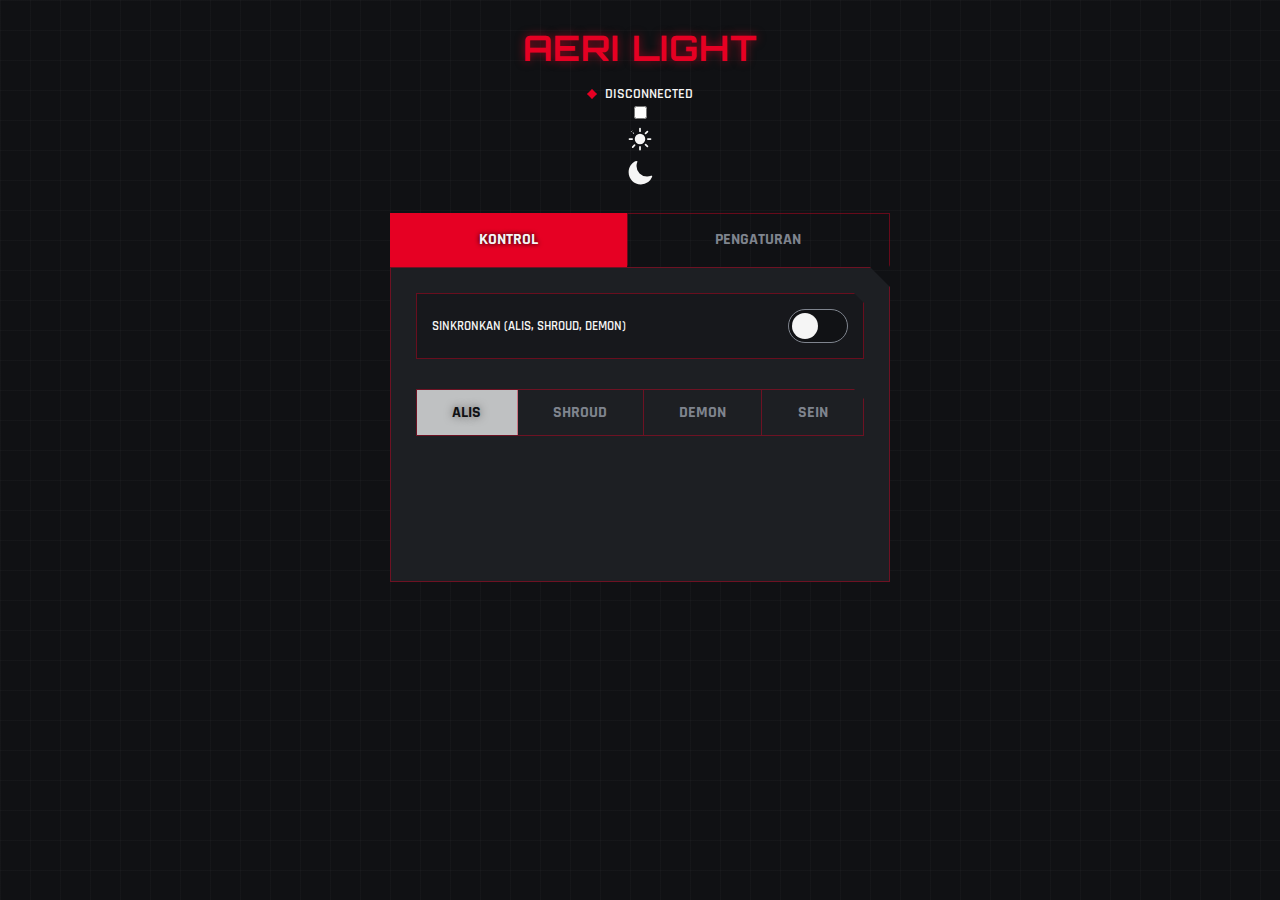
<file: data/index.html>
<!DOCTYPE html>
<html lang="id" data-theme="dark">
<head>
    <meta charset="UTF-8" />
    <meta name="viewport" content="width=device-width, initial-scale=1.0, user-scalable=no, viewport-fit=cover" />
    <meta name="description" content="AERI LIGHT Production Release v17.2" />
    <meta name="theme-color" id="theme-color-meta" content="#E60023" />
    <link rel="manifest" href="/manifest.json" />
    <title>AERI LIGHT // v17.2</title>
    <link rel="stylesheet" href="style.css" />
    <script src="iro.min.js"></script>
    <link rel="apple-touch-icon" href="icons/icon-192x192.png">
</head>
<body>
    <div id="toast-container"></div>

    <div id="reset-modal" class="modal-backdrop" style="display: none">
        <div class="modal-content">
            <h3>Konfirmasi Reset Pabrik</h3>
            <p>
                Aksi ini tidak dapat dibatalkan. Semua pengaturan, termasuk kredensial
                WiFi dan PIN, akan dihapus. Ketik "RESET" untuk mengonfirmasi.
            </p>
            <input type="text" id="reset-confirm-input" class="cyber-input" placeholder="Ketik RESET di sini..." />
            <div class="modal-actions">
                <button id="reset-cancel-btn" class="btn btn-secondary">Batal</button>
                <button id="reset-confirm-btn" class="btn btn-danger" disabled>
                    Konfirmasi Reset
                </button>
            </div>
        </div>
    </div>

    <div id="color-picker-modal" class="modal-backdrop" style="display: none">
        <div class="modal-content modal-color-picker">
            <h3>Pilih Warna</h3>
            <div id="modalColorPreview" class="modal-color-preview"></div>
            <div id="modalColorPickerContainer" class="color-picker-container"></div>
            <div class="control-group">
                <label>BRIGHTNESS</label>
                <input type="range" id="modalBrightnessSlider" class="local-slider" min="0" max="100" value="100" />
            </div>
            <div class="modal-input-group">
                <div class="input-wrapper hex-input">
                    <label for="modalHexInput">HEX</label>
                    <input type="text" id="modalHexInput" class="cyber-input-small" maxlength="7" />
                </div>
                <div class="input-wrapper">
                    <label for="modalRedInput">R</label>
                    <input type="number" id="modalRedInput" class="cyber-input-small" min="0" max="255" />
                </div>
                <div class="input-wrapper">
                    <label for="modalGreenInput">G</label>
                    <input type="number" id="modalGreenInput" class="cyber-input-small" min="0" max="255" />
                </div>
                <div class="input-wrapper">
                    <label for="modalBlueInput">B</label>
                    <input type="number" id="modalBlueInput" class="cyber-input-small" min="0" max="255" />
                </div>
            </div>
            <div class="modal-actions">
                <button id="btnModalBatal" class="btn btn-secondary">Batal</button>
                <button id="btnModalSimpan" class="btn">Simpan</button>
            </div>
        </div>
    </div>

    <header class="main-header">
        <button id="hamburger-btn" class="hamburger-btn">
            <span></span><span></span><span></span>
        </button>
        <h1>AERI LIGHT</h1>
        <div id="statusIndicator">
            <div id="statusIcon" class="disconnected"></div>
            <span id="statusText">Disconnected</span>
        </div>
        <div class="theme-switcher-container">
            <input type="checkbox" id="theme-switcher" class="theme-switcher-checkbox">
            <label for="theme-switcher" class="theme-switcher-label">
                <span><svg xmlns="http://www.w3.org/2000/svg" viewBox="0 0 24 24" fill="currentColor"><path d="M12 2.25a.75.75 0 01.75.75v2.25a.75.75 0 01-1.5 0V3a.75.75 0 01.75-.75zM7.5 12a4.5 4.5 0 119 0 4.5 4.5 0 01-9 0zM18.894 6.166a.75.75 0 00-1.06-1.06l-1.591 1.59a.75.75 0 101.06 1.061l1.591-1.59zM21.75 12a.75.75 0 01-.75.75h-2.25a.75.75 0 010-1.5H21a.75.75 0 01.75.75zM17.834 18.894a.75.75 0 001.06-1.06l-1.59-1.591a.75.75 0 10-1.061 1.06l1.59 1.591zM12 18a.75.75 0 01.75.75v2.25a.75.75 0 01-1.5 0v-2.25A.75.75 0 0112 18zM7.876 17.834a.75.75 0 00-1.06-1.06l-1.591 1.59a.75.75 0 001.06 1.061l1.591-1.59zM6.166 5.106a.75.75 0 00-1.06 1.06l1.59 1.591a.75.75 0 10-1.06-1.06l-1.59-1.591zM2.25 12a.75.75 0 01.75-.75h2.25a.75.75 0 010 1.5H3a.75.75 0 01-.75-.75z"/></svg></span>
                <span><svg xmlns="http://www.w3.org/2000/svg" viewBox="0 0 24 24" fill="currentColor"><path fill-rule="evenodd" d="M9.528 1.718a.75.75 0 01.162.819A8.97 8.97 0 009 6a9 9 0 009 9 8.97 8.97 0 003.463-.69a.75.75 0 01.981.98 10.503 10.503 0 01-9.694 6.46c-5.799 0-10.5-4.701-10.5-10.5 0-3.934 2.165-7.42 5.528-9.282z" clip-rule="evenodd" /></svg></span>
            </label>
        </div>
    </header>

    <main>
        <nav class="desktop-nav">
            <button data-tab="Kontrol" class="tab-btn active">KONTROL</button>
            <button data-tab="Pengaturan" class="tab-btn">PENGATURAN</button>
        </nav>
        <nav id="mobile-menu" class="mobile-menu">
            <button data-tab="Kontrol" class="mobile-nav-link active">KONTROL</button>
            <button data-tab="Pengaturan" class="mobile-nav-link">PENGATURAN</button>
        </nav>

        <div id="tabKontrol" class="tab-content active">
            <section class="cyber-panel">
                <div class="panel-body">
                    <div class="sync-toggle-container">
                        <label for="syncSwitch">SINKRONKAN (ALIS, SHROUD, DEMON)</label>
                        <label class="switch">
                            <input type="checkbox" id="syncSwitch" />
                            <span class="slider round"></span>
                        </label>
                    </div>
                    <div class="radio-group system-selector">
                        <input type="radio" id="controlTargetAlis" name="controlTarget" value="alis" checked/><label for="controlTargetAlis">ALIS</label>
                        <input type="radio" id="controlTargetShroud" name="controlTarget" value="shroud"/><label for="controlTargetShroud">SHROUD</label>
                        <input type="radio" id="controlTargetDemon" name="controlTarget" value="demon"/><label for="controlTargetDemon">DEMON</label>
                        <input type="radio" id="controlTargetSein" name="controlTarget" value="sein"/><label for="controlTargetSein">SEIN</label>
                    </div>

                    <div id="alis-controls-container"></div>
                    <div id="shroud-controls-container"></div>
                    <div id="demon-controls-container"></div>
                    <div id="sein-controls-container"></div>
                </div>
            </section>
        </div>

        <div id="tabPengaturan" class="tab-content">
            <details class="cyber-panel" open>
                <summary>PRESET PENGATURAN<span class="accordion-icon">›</span></summary>
                <div class="panel-body">
                    <div class="control-group">
                        <label for="presetSlot">PILIH SLOT PRESET</label>
                        <select id="presetSlot" class="cyber-input"></select>
                    </div>
                    <div class="control-group">
                        <label for="presetName">NAMA PRESET</label>
                        <input type="text" id="presetName" class="cyber-input" placeholder="Contoh: Mode Pameran" />
                    </div>
                    <div class="modal-actions">
                        <button id="btnLoadPreset" class="btn">Muat Preset</button>
                        <button id="btnSavePreset" class="btn">Simpan Preset</button>
                    </div>
                </div>
            </details>
            <details class="cyber-panel">
                <summary>PENGATURAN JUMLAH LED<span class="accordion-icon">›</span></summary>
                <div class="panel-body">
                    <div class="control-group">
                        <label class="control-label">TARGET JUMLAH LED</label>
                        <div class="radio-group">
                            <input type="radio" id="ledTargetAlis" name="ledTarget" value="alis" checked/><label for="ledTargetAlis">ALIS</label>
                            <input type="radio" id="ledTargetShroud" name="ledTarget" value="shroud"/><label for="ledTargetShroud">SHROUD</label>
                            <input type="radio" id="ledTargetDemon" name="ledTarget" value="demon"/><label for="ledTargetDemon">DEMON</label>
                            <input type="radio" id="ledTargetSein" name="ledTarget" value="sein"/><label for="ledTargetSein">SEIN</label>
                        </div>
                    </div>
                    <div class="control-group">
                        <label for="ledCount">Jumlah LED (Per Sisi)</label>
                        <input type="number" id="ledCount" min="0" max="250" class="cyber-input" disabled />
                    </div>
                    <div class="modal-actions">
                        <button id="btnPreviewLedCount" class="btn btn-secondary">Preview</button>
                        <button id="btnSaveLedCount" class="btn">Simpan</button>
                    </div>
                </div>
            </details>
            <details class="cyber-panel">
                <summary>WELCOME ANIMATION<span class="accordion-icon">›</span></summary>
                <div class="panel-body">
                    <div class="control-group">
                        <label for="welcomeMode">PILIH ANIMASI</label>
                        <select id="welcomeMode" class="cyber-input" disabled></select>
                    </div>
                    <div class="control-group">
                        <label for="welcomeDuration">DURASI (detik)</label>
                        <input type="number" id="welcomeDuration" min="1" max="60" class="cyber-input" disabled />
                    </div>
                    <div class="modal-actions">
                        <button id="btnPreviewWelcome" class="btn btn-secondary">Preview</button>
                        <button id="btnSaveWelcome" class="btn">Simpan</button>
                    </div>
                </div>
            </details>
            <details class="cyber-panel">
                <summary>SISTEM & KEAMANAN<span class="accordion-icon">›</span></summary>
                <div class="panel-body">
                    <div class="control-group">
                        <label for="authPin">PIN AUTENTIKASI (6 Digit)</label>
                        <input type="password" id="authPin" class="cyber-input" placeholder="Masukkan PIN untuk menyimpan" maxlength="6" />
                        <small>PIN ini dibutuhkan untuk menyimpan semua perubahan.</small>
                    </div>
                    <div class="modal-actions">
                        <button id="btnSaveAuthPin" class="btn">Simpan PIN Baru</button>
                    </div>
                    <hr class="divider">
                    <p class="warning-text">Aksi reset pabrik akan mengembalikan semua pengaturan ke default, termasuk PIN dan kredensial WiFi.</p>
                    <button id="btnReset" class="btn btn-danger">RESET PABRIK</button>
                </div>
            </details>
        </div>
    </main>

    <script src="app.js"></script>
    <script>
      if ("serviceWorker" in navigator) {
        window.addEventListener("load", () => {
          navigator.serviceWorker
            .register("/service-worker.js")
            .then((reg) => console.log("ServiceWorker registration successful"))
            .catch((err) =>
              console.log("ServiceWorker registration failed: ", err)
            );
        });
      }
    </script>
</body>
</html>
</file>
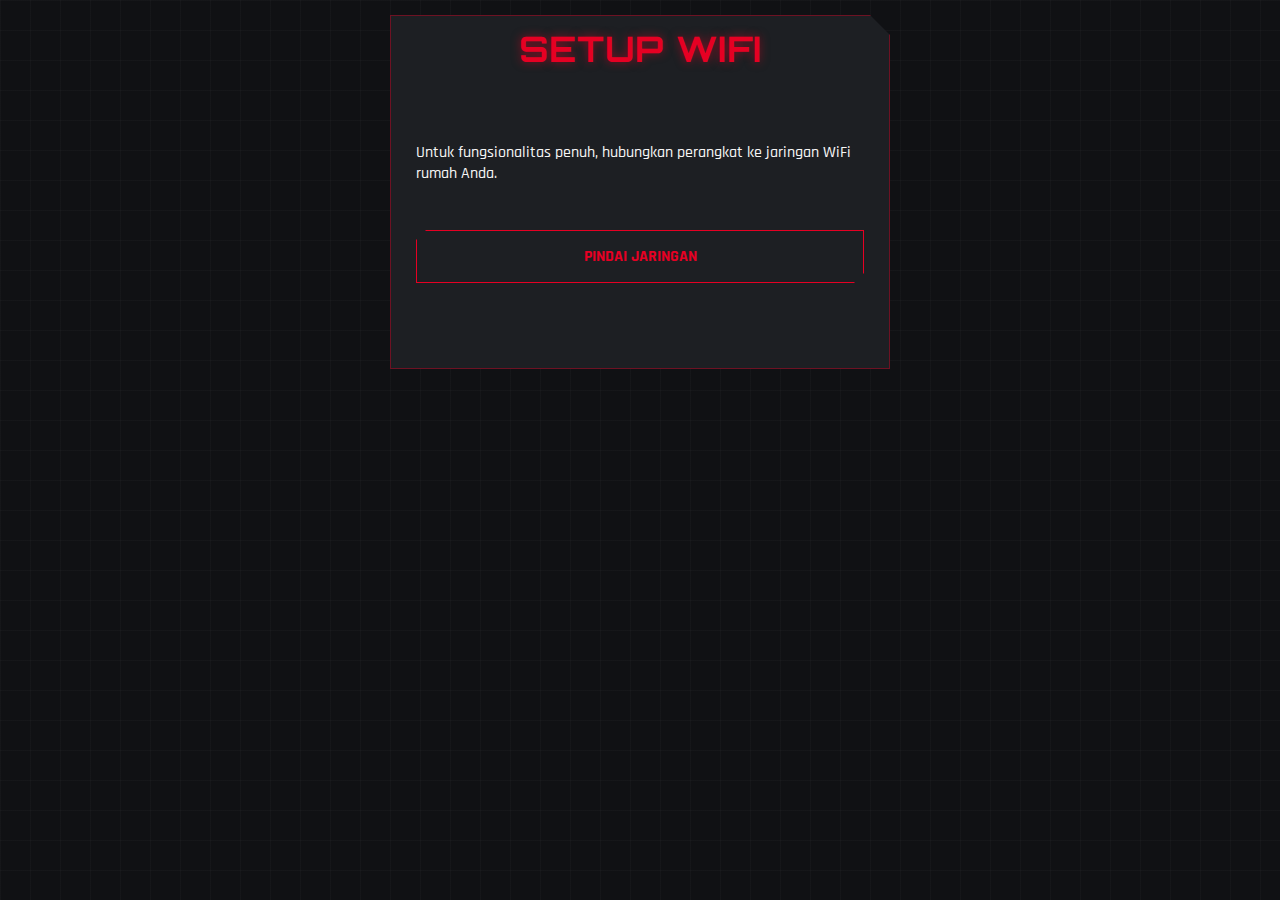
<file: data/setup.html>
<!DOCTYPE html>
<html lang="id">
  <head>
    <meta charset="UTF-8" />
    <meta
      name="viewport"
      content="width=device-width, initial-scale=1.0, user-scalable=no, viewport-fit=cover"
    />
    <title>Setup AERI LIGHT</title>
    <link rel="stylesheet" href="style.css" />
  </head>
  <body class="setup-body">
    <main>
      <section class="cyber-panel">
        <header class="main-header"><h1>SETUP WIFI</h1></header>
        <div class="panel-body">
          <p class="warning-text">
            Untuk fungsionalitas penuh, hubungkan perangkat ke jaringan WiFi
            rumah Anda.
          </p>
          <button id="btnScan" class="btn">Pindai Jaringan</button>
          <div id="networksList" class="control-group"></div>
          <div id="manualSetup" style="display: none">
            <div class="control-group">
              <label for="ssid">Nama WiFi (SSID)</label>
              <input type="text" id="ssid" class="cyber-input" />
            </div>
            <div class="control-group">
              <label for="password">Password</label>
              <input type="password" id="password" class="cyber-input" />
            </div>
            <button id="btnConnect" class="btn">HUBUNGKAN & SIMPAN</button>
          </div>
          <div id="statusMessage" class="warning-text"></div>
        </div>
      </section>
    </main>
    <script>
      document.getElementById("btnScan").addEventListener("click", async () => {
        const list = document.getElementById("networksList");
        const status = document.getElementById("statusMessage");
        status.textContent = "Memindai...";
        list.innerHTML = "";
        try {
          const response = await fetch("/scan-networks");
          const networks = await response.json();
          status.textContent =
            networks.length > 0
              ? "Pilih jaringan Anda:"
              : "Tidak ada jaringan ditemukan.";
          networks.forEach((net) => {
            const item = document.createElement("button");
            item.className = "btn";
            item.textContent = net.ssid;
            item.style.marginBottom = "10px";
            item.onclick = () => {
              document.getElementById("ssid").value = net.ssid;
              document.getElementById("manualSetup").style.display = "block";
            };
            list.appendChild(item);
          });
        } catch (e) {
          status.textContent = "Gagal memindai.";
        }
      });
      document
        .getElementById("btnConnect")
        .addEventListener("click", async () => {
          const ssid = document.getElementById("ssid").value;
          const password = document.getElementById("password").value;
          const status = document.getElementById("statusMessage");
          const btn = document.getElementById("btnConnect");
          status.textContent = "Mencoba menghubungkan... Mohon tunggu.";
          btn.disabled = true;
          try {
            const response = await fetch("/save-credentials", {
              method: "POST",
              headers: { "Content-Type": "application/x-www-form-urlencoded" },
              body: `ssid=${encodeURIComponent(
                ssid
              )}&password=${encodeURIComponent(password)}`,
            });
            if (response.ok) {
              status.textContent =
                "Berhasil! Perangkat akan restart dalam 5 detik...";
            } else {
              throw new Error("Gagal terhubung");
            }
          } catch (e) {
            status.textContent =
              "Gagal terhubung. Periksa kembali password dan coba lagi.";
            btn.disabled = false;
          }
        });
    </script>
  </body>
</html>
</file>
<file: data/style.css>
/*
 * ===================================================================
 * AERI LIGHT v19.7 - STYLESHEET (Z-INDEX FIX)
 * ===================================================================
 * Deskripsi Perubahan:
 * - FIX: Bug di mana menu dropdown terpotong atau muncul di belakang
 * elemen lain.
 * - Menambahkan `position: relative` dan `z-index` pada `.control-group`
 * untuk memastikan elemen di dalamnya (seperti dropdown) selalu
 * muncul di lapisan paling atas.
 * ===================================================================
 */
@import url("https://fonts.googleapis.com/css2?family=Rajdhani:wght@500;600;700&family=Orbitron:wght@700&display=swap");

:root {
  --bg-color: #101114;
  --panel-bg: #1d1f23;
  --primary-accent: #e60023;
  --primary-glow: rgba(230, 0, 35, 0.55);
  --secondary-accent: #bfc1c2;
  --secondary-glow: rgba(191, 193, 194, 0.4);
  --text-color: #f5f5f5;
  --text-muted: #7f848e;
  --border-color: rgba(230, 0, 35, 0.4);
  --success-color: #39ff14;
  --error-color: #e60023;
  --info-color: #7f848e;
  --input-bg: rgba(16, 17, 20, 0.8);
  --divider-color: rgba(255, 255, 255, 0.1);
}

html,
body {
  transition: background-color 0.3s ease, color 0.3s ease;
  height: 100%;
}
body {
  color: var(--text-color);
  font-family: "Rajdhani", sans-serif;
  font-weight: 500;
  margin: 0;
  padding: 15px;
  display: flex;
  flex-direction: column;
  align-items: center;
  box-sizing: border-box;
  -webkit-tap-highlight-color: transparent;
  background-color: var(--bg-color);
  background-image: linear-gradient(
      rgba(128, 128, 128, 0.05) 1px,
      transparent 1px
    ),
    linear-gradient(90deg, rgba(128, 128, 128, 0.05) 1px, transparent 1px);
  background-size: 30px 30px;
  min-height: 100%;
  overflow-y: auto;
}
main {
  width: 100%;
  max-width: 500px;
}
h1,
h3,
summary {
  font-family: "Orbitron", sans-serif;
  font-weight: 700;
  text-transform: uppercase;
  letter-spacing: 1px;
}
.main-header {
  width: 100%;
  text-align: center;
  margin-bottom: 20px;
  position: relative;
  min-height: 50px;
  display: flex;
  flex-direction: column;
  justify-content: center;
  align-items: center;
}
.main-header h1 {
  font-size: 2.2em;
  margin: 0;
  padding: 10px 0;
  color: var(--primary-accent);
  text-shadow: 0 0 10px var(--primary-glow);
}
#statusIndicator {
  display: flex;
  align-items: center;
  gap: 8px;
  font-size: 0.9em;
  font-weight: 600;
  margin-top: 5px;
  text-transform: uppercase;
}
#statusIcon {
  width: 10px;
  height: 10px;
  transition: all 0.5s ease;
  clip-path: polygon(50% 0%, 100% 50%, 50% 100%, 0% 50%);
}
#statusIcon.disconnected {
  background-color: var(--error-color);
  box-shadow: 0 0 8px var(--error-color);
}
#statusIcon.connected {
  background-color: var(--success-color);
  box-shadow: 0 0 8px var(--success-color);
}
.desktop-nav {
  display: flex;
}
.hamburger-btn,
.mobile-menu {
  display: none;
}
.tab-btn {
  flex-grow: 1;
  background: transparent;
  border: 1px solid var(--border-color);
  border-bottom: 2px solid transparent;
  color: var(--text-muted);
  padding: 15px;
  font-size: 1em;
  font-family: "Rajdhani", sans-serif;
  font-weight: 700;
  text-transform: uppercase;
  cursor: pointer;
  transition: all 0.3s ease;
}
.tab-btn:not(:last-of-type) {
  border-right: 1px solid var(--border-color);
}
.tab-btn.active {
  color: var(--text-color);
  background: var(--primary-accent);
  text-shadow: 0 0 5px #000;
  border-bottom-color: var(--primary-accent);
}
.tab-content {
  display: none;
}
.tab-content.active {
  display: block;
  animation: fadeIn 0.5s;
  height: auto;
  overflow: visible;
}
@keyframes fadeIn {
  from {
    opacity: 0;
    transform: translateY(10px);
  }
  to {
    opacity: 1;
    transform: translateY(0);
  }
}
.cyber-panel,
details.cyber-panel,
.modal-content {
  background: var(--panel-bg);
  border: 1px solid var(--border-color);
  margin-bottom: 25px;
  box-shadow: 0 8px 32px 0 rgba(0, 0, 0, 0.37);
  clip-path: polygon(0 0, calc(100% - 20px) 0, 100% 20px, 100% 100%, 0 100%);
  transition: background-color 0.3s, border-color 0.3s;
}
.cyber-panel .panel-body,
details.cyber-panel .panel-body {
  padding: 25px;
}
details > summary {
  display: flex;
  justify-content: space-between;
  align-items: center;
  padding: 20px 25px;
  font-size: 1.2em;
  cursor: pointer;
  list-style: none;
}
details > summary::-webkit-details-marker {
  display: none;
}
details[open] > summary {
  color: var(--secondary-accent);
  border-bottom: 1px solid var(--border-color);
  text-shadow: 0 0 8px var(--secondary-glow);
}
.panel-body {
  display: flex;
  flex-direction: column;
  gap: 30px;
}
.control-group {
  display: flex;
  flex-direction: column;
  gap: 15px;
  /* PERBAIKAN: Menambahkan z-index untuk mengatasi bug dropdown */
  position: relative;
  z-index: 1;
}
.control-group:focus-within {
  /* Memberi z-index lebih tinggi saat elemen di dalamnya aktif */
  z-index: 2;
}
.control-group > label,
.control-group > .control-label {
  font-size: 0.9em;
  text-transform: uppercase;
  color: var(--secondary-accent);
  text-align: center;
  margin-bottom: -15px;
  font-weight: 700;
}
.control-group > small {
  text-align: center;
  font-size: 0.8em;
  color: var(--text-muted);
  margin-top: -10px;
}
.slider-label-container {
  display: flex;
  justify-content: space-between;
  align-items: baseline;
}
.control-set {
  display: flex;
  flex-direction: column;
  gap: 30px;
}
.effect-details-wrapper {
  display: flex;
  flex-direction: column;
  gap: 30px;
}
.btn {
  background-color: transparent;
  color: var(--primary-accent);
  border: 1px solid var(--primary-accent);
  padding: 15px;
  font-size: 1em;
  font-family: "Rajdhani", sans-serif;
  font-weight: 700;
  cursor: pointer;
  text-transform: uppercase;
  transition: all 0.3s ease;
  clip-path: polygon(
    0 10px,
    10px 0,
    100% 0,
    100% calc(100% - 10px),
    calc(100% - 10px) 100%,
    0 100%
  );
}
.btn:hover:not(:disabled) {
  background-color: var(--primary-accent);
  color: var(--bg-color) !important;
  transform: translateY(-2px);
  box-shadow: 0 0 20px 5px var(--primary-glow);
}
.btn.btn-secondary {
  color: var(--info-color);
  border-color: var(--info-color);
}
.btn.btn-secondary:hover:not(:disabled) {
  background-color: var(--info-color);
  box-shadow: 0 0 20px 5px var(--secondary-glow);
}
.btn.btn-danger {
  color: var(--error-color);
  border-color: var(--error-color);
}
.btn.btn-danger:hover:not(:disabled) {
  background-color: var(--error-color);
  box-shadow: 0 0 20px 5px var(--primary-glow);
}
.btn:disabled {
  opacity: 0.4;
  cursor: not-allowed;
  border-color: var(--text-muted);
  color: var(--text-muted);
  box-shadow: none;
  background-color: transparent !important;
}
.modal-actions {
  display: flex;
  justify-content: flex-end;
  gap: 15px;
  flex-wrap: wrap;
}
hr.divider {
  border: none;
  height: 1px;
  background-color: var(--divider-color);
  margin: 25px 0;
}
select,
input[type="text"],
input[type="number"],
input[type="password"] {
  background: var(--input-bg);
  border: 1px solid var(--text-muted);
  color: var(--text-color);
  padding: 15px;
  font-size: 1.1em;
  font-family: "Rajdhani", sans-serif;
  font-weight: 600;
  width: 100%;
  box-sizing: border-box;
  clip-path: polygon(0 0, calc(100% - 10px) 0, 100% 10px, 100% 100%, 0 100%);
  transition: border-color 0.3s, box-shadow 0.3s, background-color 0.3s;
}
select:focus,
input:focus {
  outline: none;
  border-color: var(--secondary-accent);
  box-shadow: 0 0 10px var(--secondary-glow);
}
.radio-group,
.segmented-control {
  display: flex;
  border: 1px solid var(--border-color);
  clip-path: polygon(0 0, calc(100% - 10px) 0, 100% 10px, 100% 100%, 0 100%);
  overflow: hidden;
}
.radio-group label,
.segmented-control .sg-btn {
  flex-grow: 1;
  text-align: center;
  padding: 12px;
  cursor: pointer;
  font-weight: 700;
  transition: all 0.2s ease-in-out;
  background-color: transparent;
  border: none;
  color: var(--text-muted);
}
.radio-group input[type="radio"],
.segmented-control input[type="radio"] {
  display: none;
}
.radio-group input[type="radio"]:checked + label,
.segmented-control .sg-btn.active {
  background-color: var(--secondary-accent);
  color: var(--bg-color);
  text-shadow: 0 0 8px rgba(0, 0, 0, 0.5);
}
.radio-group label:not(:last-of-type),
.segmented-control .sg-btn:not(:last-of-type) {
  border-right: 1px solid var(--border-color);
}
.segmented-control .sg-btn svg {
  width: 24px;
  height: 24px;
  vertical-align: middle;
}
.accordion-icon {
  font-size: 1.5em;
  font-weight: bold;
  transition: transform 0.3s ease;
}
details[open] > summary .accordion-icon {
  transform: rotate(90deg);
}
input[type="range"] {
  -webkit-appearance: none;
  width: 100%;
  height: 4px;
  background: var(--input-bg);
  outline: none;
  border: 1px solid var(--text-muted);
  padding: 0;
  transition: background-color 0.3s;
}
input[type="range"]::-webkit-slider-thumb {
  -webkit-appearance: none;
  width: 16px;
  height: 24px;
  background: var(--primary-accent);
  cursor: pointer;
  border: 2px solid var(--panel-bg);
  clip-path: polygon(25% 0%, 100% 0%, 75% 100%, 0% 100%);
  transition: transform 0.2s ease, box-shadow 0.2s ease;
  margin-top: -10px;
}
input[type="range"]::-moz-range-thumb {
  width: 16px;
  height: 24px;
  background: var(--primary-accent);
  cursor: pointer;
  border: 2px solid var(--panel-bg);
  border-radius: 0;
}
.sync-toggle-container {
  display: flex;
  justify-content: space-between;
  align-items: center;
  padding: 15px;
  background: rgba(0, 0, 0, 0.2);
  border: 1px solid var(--border-color);
  clip-path: polygon(0 0, calc(100% - 10px) 0, 100% 10px, 100% 100%, 0 100%);
}
.sync-toggle-container > label {
  font-size: 0.8em;
  text-transform: uppercase;
  font-weight: 600;
}
.switch {
  position: relative;
  display: inline-block;
  width: 60px;
  height: 34px;
}
.switch input {
  opacity: 0;
  width: 0;
  height: 0;
}
.slider {
  position: absolute;
  cursor: pointer;
  top: 0;
  left: 0;
  right: 0;
  bottom: 0;
  background-color: var(--input-bg);
  transition: 0.4s;
  border-radius: 34px;
  border: 1px solid var(--text-muted);
}
.slider:before {
  position: absolute;
  content: "";
  height: 26px;
  width: 26px;
  left: 3px;
  bottom: 3px;
  background-color: var(--text-color);
  transition: 0.4s;
  border-radius: 50%;
}
input:checked + .slider {
  background-color: var(--primary-accent);
  border-color: var(--primary-accent);
  box-shadow: 0 0 10px var(--primary-glow);
}
input:focus + .slider {
  box-shadow: 0 0 1px var(--primary-accent);
}
input:checked + .slider:before {
  transform: translateX(26px);
}
.modal-backdrop {
  position: fixed;
  top: 0;
  left: 0;
  width: 100%;
  height: 100%;
  background-color: rgba(0, 0, 0, 0.8);
  z-index: 5000;
  display: flex;
  justify-content: center;
  align-items: center;
  backdrop-filter: blur(5px);
}
.modal-content.modal-color-picker {
  width: auto;
  min-width: 320px;
  max-width: 90vw;
  display: flex;
  flex-direction: column;
  align-items: center;
}
.modal-color-picker .control-group,
.modal-color-picker .modal-input-group,
.modal-color-picker .modal-actions {
  width: 100%;
}
.modal-color-preview {
  width: 100%;
  height: 60px;
  border-radius: 8px;
  border: 2px solid var(--text-muted);
  margin-bottom: 20px;
  transition: background-color 0.2s;
}
#modalColorPickerContainer {
  margin: 0 auto;
}
.modal-input-group {
  display: flex;
  justify-content: space-between;
  gap: 10px;
  margin-top: 20px;
}
.modal-input-group .input-wrapper {
  display: flex;
  flex-direction: column;
  align-items: center;
  gap: 5px;
}
.modal-input-group .input-wrapper.hex-input {
  flex-grow: 1.5;
}
.modal-input-group label {
  font-family: "Rajdhani", sans-serif;
  font-weight: 600;
  font-size: 0.9em;
  color: var(--text-muted);
}
.cyber-input-small {
  background: var(--input-bg);
  border: 1px solid var(--text-muted);
  color: var(--text-color);
  padding: 8px;
  font-size: 1em;
  text-align: center;
  font-family: "Rajdhani", sans-serif;
  font-weight: 600;
  width: 100%;
  box-sizing: border-box;
  border-radius: 4px;
  clip-path: none;
  transition: border-color 0.3s, box-shadow 0.3s;
}
.cyber-input-small:focus {
  outline: none;
  border-color: var(--secondary-accent);
  box-shadow: 0 0 10px var(--secondary-glow);
}
.modal-input-group input[type="number"]::-webkit-inner-spin-button,
.modal-input-group input[type="number"]::-webkit-outer-spin-button {
  -webkit-appearance: none;
  margin: 0;
}
.modal-input-group input[type="number"] {
  -moz-appearance: textfield;
}
.modal-color-picker .modal-actions {
  margin-top: 20px;
}
.modal-color-picker .btn {
  flex-grow: 1;
}
.modal-color-picker #btnModalSimpan {
  background-color: var(--primary-accent);
  color: var(--panel-bg);
}
.modal-color-picker #btnModalSimpan:hover {
  box-shadow: 0 0 15px var(--primary-glow);
}
.color-bar-container {
  display: flex;
  width: 100%;
  height: 50px;
  border: 2px solid var(--text-muted);
  border-radius: 8px;
  overflow: hidden;
  cursor: pointer;
}
.color-segment {
  flex-grow: 1;
  height: 100%;
  transition: transform 0.2s ease, box-shadow 0.2s ease;
  display: flex;
  justify-content: center;
  align-items: center;
}
.color-segment:not(:first-child) {
  border-left: 2px solid var(--text-muted);
}
.color-segment:hover {
  transform: scale(1.05);
  z-index: 10;
  box-shadow: 0 0 15px var(--secondary-glow);
}
.color-hex-value {
  font-family: "Orbitron", sans-serif;
  font-size: 1.2em;
  color: #fff;
  text-shadow: 0 0 5px #000, 0 0 2px #000;
  pointer-events: none;
}
#toast-container {
  position: fixed;
  bottom: 20px;
  left: 50%;
  transform: translateX(-50%);
  z-index: 5000;
}
.toast {
  padding: 15px 25px;
  color: var(--text-color);
  background: var(--panel-bg);
  backdrop-filter: blur(10px);
  border-left: 5px solid;
  animation: slideInFadeOut 4s ease-in-out forwards;
  border-radius: 8px;
  box-shadow: 0 4px 15px rgba(0, 0, 0, 0.2);
}
@keyframes slideInFadeOut {
  0%,
  100% {
    opacity: 0;
    transform: translateY(30px);
  }
  10%,
  90% {
    opacity: 1;
    transform: translateY(0);
  }
}
@keyframes shake {
  10%,
  90% {
    transform: translate3d(-1px, 0, 0);
  }
  20%,
  80% {
    transform: translate3d(2px, 0, 0);
  }
  30%,
  50%,
  70% {
    transform: translate3d(-4px, 0, 0);
  }
  40%,
  60% {
    transform: translate3d(4px, 0, 0);
  }
}
.toast.success {
  border-color: var(--success-color);
}
.toast.error {
  border-color: var(--error-color);
}
.toast.info {
  border-color: var(--info-color);
}
.preset-preview-container {
  background-color: rgba(0, 0, 0, 0.2);
  border-left: 3px solid var(--secondary-accent);
  padding: 15px;
  border-radius: 4px;
  transition: all 0.3s ease;
  min-height: 60px;
}
.preset-preview-container h4 {
  margin: 0 0 10px 0;
  font-family: "Rajdhani", sans-serif;
  color: var(--secondary-accent);
  text-transform: none;
  font-size: 1.1em;
}
.preset-preview-container p {
  margin: 0;
  font-size: 0.9em;
  color: var(--text-muted);
}
.preset-preview-container p.error-text {
  color: var(--error-color);
  font-style: italic;
  font-weight: 600;
}
.control-set.synced-panel {
  border-color: var(--success-color);
  box-shadow: 0 0 15px var(--success-color),
    inset 0 0 15px rgba(57, 255, 20, 0.1);
  transition: all 0.4s ease-in-out;
}
.panel-info {
  position: absolute;
  top: 15px;
  right: 25px;
  font-size: 0.8em;
  font-weight: 700;
  font-family: "Orbitron", sans-serif;
  color: var(--text-muted);
  background-color: var(--input-bg);
  padding: 3px 8px;
  border-radius: 4px;
  border: 1px solid var(--border-color);
}
@media (max-width: 768px) {
  .desktop-nav {
    display: none;
  }
  .hamburger-btn {
    display: flex;
    flex-direction: column;
    justify-content: space-around;
    position: absolute;
    left: 15px;
    top: 50%;
    transform: translateY(-50%);
    background: none;
    border: none;
    cursor: pointer;
    width: 30px;
    height: 24px;
    z-index: 1100;
  }
  .hamburger-btn span {
    display: block;
    width: 100%;
    height: 3px;
    background-color: var(--text-color);
  }
  .mobile-menu {
    position: fixed;
    top: 0;
    left: -100%;
    width: 80%;
    height: 100%;
    background: var(--bg-color);
    padding-top: 80px;
    display: flex;
    flex-direction: column;
    z-index: 1050;
    transition: left 0.4s;
    box-shadow: 5px 0 15px rgba(0, 0, 0, 0.2);
    border-right: 1px solid var(--primary-accent);
  }
  .mobile-menu.open {
    left: 0;
  }
  .mobile-nav-link {
    background: none;
    border: none;
    color: var(--text-muted);
    padding: 20px 30px;
    text-align: left;
    font-size: 1.2em;
    text-transform: uppercase;
    border-bottom: 1px solid rgba(128, 128, 128, 0.1);
    font-weight: 700;
  }
  .mobile-nav-link.active {
    color: var(--primary-accent);
    background: var(--panel-bg);
  }
}
</file>
